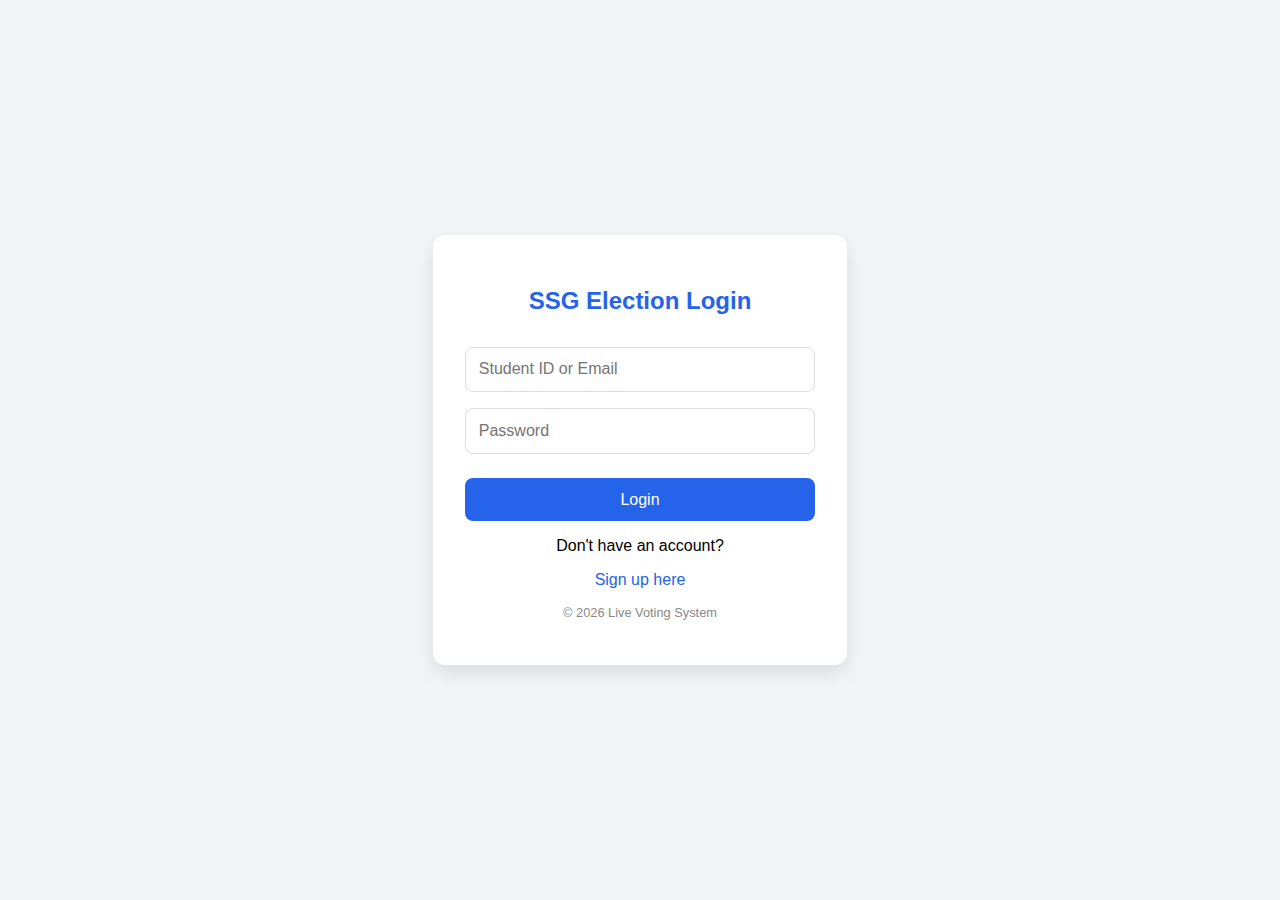
<file: voting/index.html>
<!DOCTYPE html>
<html lang="en">
<head>
<meta charset="UTF-8">
<meta name="viewport" content="width=device-width, initial-scale=1.0">
<title>Live Voting System - Login</title>
<link rel="stylesheet" href="styles.css">
</head>

<body>

<div class="login-container">
  <div class="login-card">

    <h2>SSG Election Login</h2>

    <form id="loginForm">

      <input 
        type="text" 
        id="loginIdentifier" 
        placeholder="Student ID or Email" 
        required
      >

      <input 
        type="password" 
        id="loginPassword" 
        placeholder="Password" 
        required
      >

      <button type="submit">Login</button>

    </form>

    <p>
      Don't have an account? 
      <a href="signup.html">Sign up here</a>
    </p>

    <p class="footer">© 2026 Live Voting System</p>

  </div>
</div>

<script src="script.js"></script>

</body>
</html>
</file>
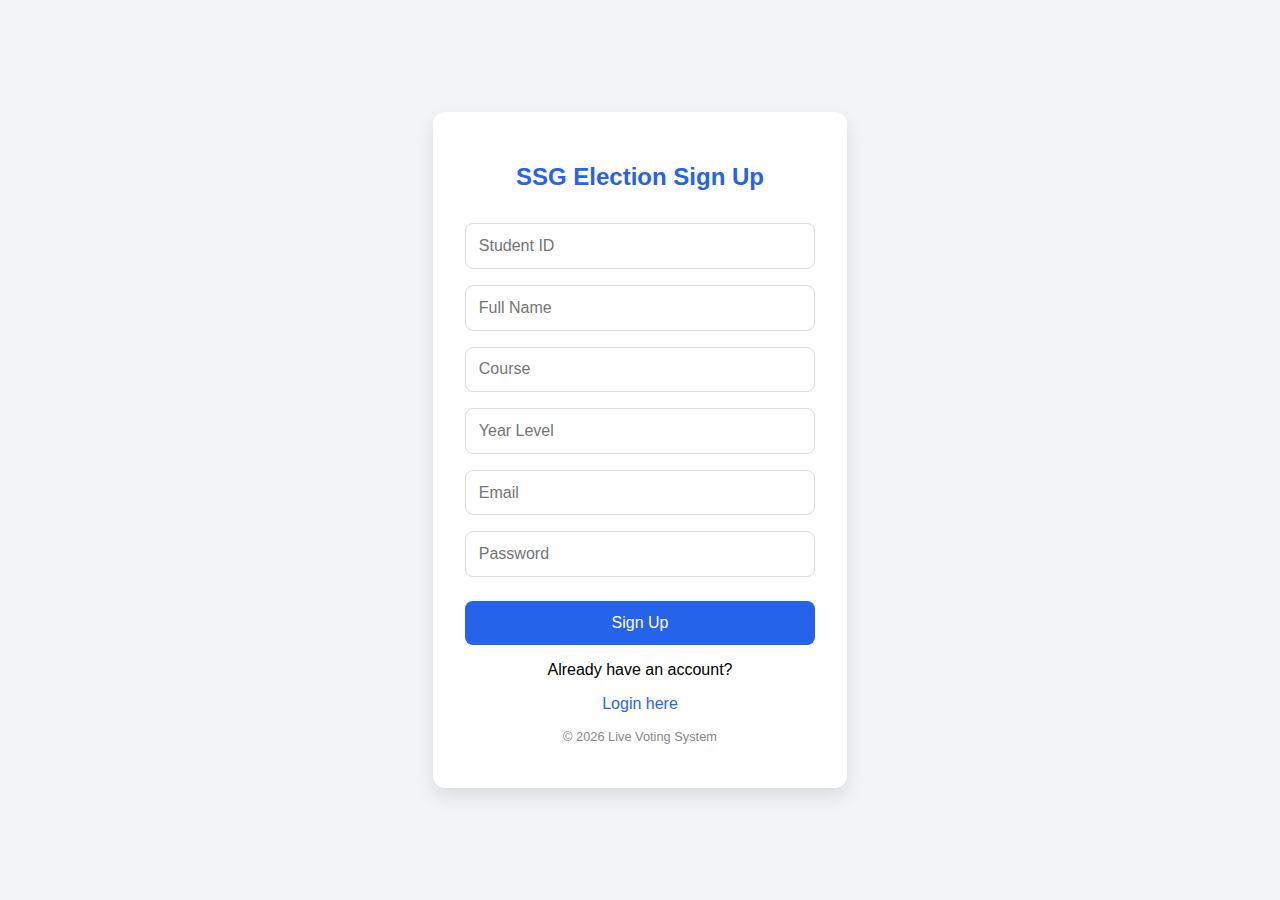
<file: voting/signup.html>
<!DOCTYPE html>
<html lang="en">
<head>
<meta charset="UTF-8">
<meta name="viewport" content="width=device-width, initial-scale=1.0">
<title>Live Voting System - Signup</title>
<link rel="stylesheet" href="styles.css">
</head>

<body>

<div class="login-container">
  <div class="login-card">
        
    <h2>SSG Election Sign Up</h2>

    <form id="signupForm">

      <input 
        type="text" 
        id="studentId" 
        placeholder="Student ID" 
        required
      >

      <input 
        type="text" 
        id="fullname" 
        placeholder="Full Name" 
        required
      >

      <input 
        type="text" 
        id="course" 
        placeholder="Course" 
        required
      >

      <input 
        type="number" 
        id="yearLevel" 
        placeholder="Year Level" 
        min="1" 
        max="6" 
        required
      >

      <input 
        type="email" 
        id="signupEmail" 
        placeholder="Email" 
        required
      >

      <input 
        type="password" 
        id="signupPassword" 
        placeholder="Password" 
        required
      >

      <button type="submit">Sign Up</button>

    </form>

    <p>
      Already have an account? 
      <a href="index.html">Login here</a>
    </p>

    <p class="footer">© 2026 Live Voting System</p>

  </div>
</div>

<script src="script.js"></script>

</body>
</html>
</file>
<file: voting/styles.css>
body {
  margin: 0;
  font-family: 'Poppins', sans-serif;
  background-color: #F3F4F6;
  display: flex;
  justify-content: center;
  align-items: center;
  height: 100vh;
}

.login-container {
  display: flex;
  justify-content: center;
  align-items: center;
  width: 100%;
}

.login-card {
  background-color: #fff;
  padding: 2rem;
  border-radius: 12px;
  box-shadow: 0 8px 20px rgba(0,0,0,0.1);
  width: 350px;
  text-align: center;
}

.login-card .logo { width: 80px; margin-bottom: 1rem; }

.login-card h2 { color: #2563EB; margin-bottom: 1.5rem; }

.login-card input {
  width: 100%;           
  max-width: 350px;
  padding: 0.8rem;
  margin: 0.5rem 0;     
  border: 1px solid #ddd;
  border-radius: 8px;
  font-size: 1rem;
  box-sizing: border-box; 
}

.login-card button {
  width: 100%;
  padding: 0.8rem;
  background-color: #2563EB;
  color: #fff;
  border: none;
  border-radius: 8px;
  font-size: 1rem;
  cursor: pointer;
  margin-top: 1rem;
}

.login-card button:hover { background-color: #1d4ed8; }

.login-card a { display: block; margin-top: 1rem; color: #2563EB; text-decoration: none; }
.login-card a:hover { text-decoration: underline; }

.footer { font-size: 0.8rem; margin-top: 1rem; color: #888; }
</file>
